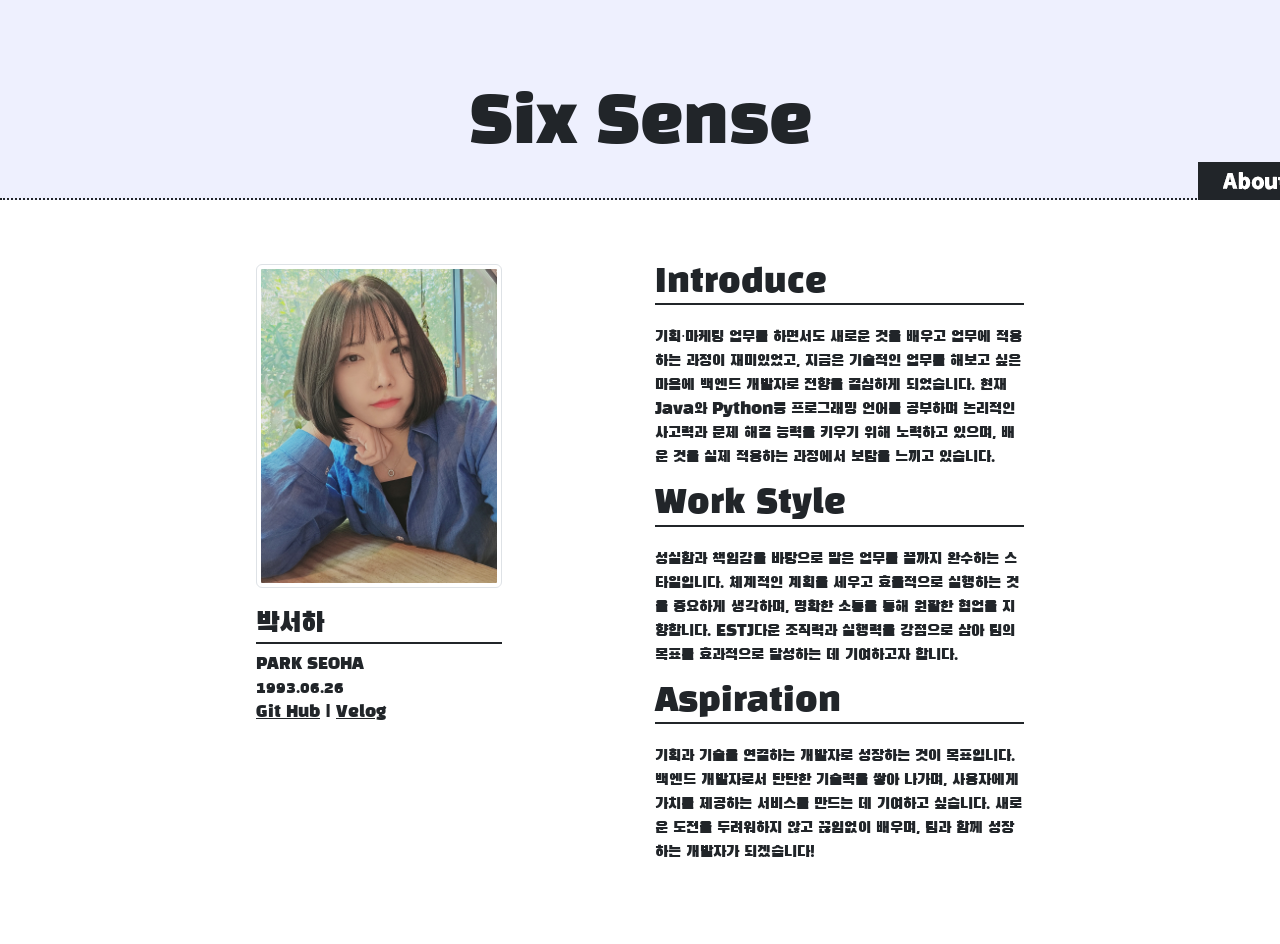
<file: mypage1.html>
<!DOCTYPE html>
<html lang="en">

<head>
    <meta charset="UTF-8">
    <meta name="viewport" content="width=device-width, initial-scale=1.0">
    <title>mypage3</title>
    <script src="https://ajax.googleapis.com/ajax/libs/jquery/3.5.1/jquery.min.js"></script>
    <script src="https://cdn.jsdelivr.net/npm/bootstrap@5.3.0/dist/js/bootstrap.bundle.min.js"></script>
    <link href="https://cdn.jsdelivr.net/npm/bootstrap@5.0.2/dist/css/bootstrap.min.css" rel="stylesheet"
        integrity="sha384-EVSTQN3/azprG1Anm3QDgpJLIm9Nao0Yz1ztcQTwFspd3yD65VohhpuuCOmLASjC" crossorigin="anonymous">
    <style>
        @import url('https://fonts.googleapis.com/css2?family=Black+Han+Sans&family=Noto+Sans+KR:wght@100..900&display=swap');

        * {
            font-family: "Black Han Sans", serif;
            margin: 0;
        }

        .navbar {
            height: 200px;
            border-bottom: 2px dotted #212529;
        }

        .navbar-brand {
            margin: 50px auto 0px auto;
            font-size: 400%;
        }

        .tag {
            margin-top: 164px;
            margin-right: -150px;
        }

        .mypage3container {
            display: grid;
            grid-template-columns: 2fr 3fr;
            width: 60%;
            margin: 5% auto;
            gap: 20%;
        }

        .mypage3right {
            display: flex;
            flex-direction: column;
            justify-content: space-evenly;

        }

        a {
            color: #212529;
        }


        h2 {
            border-bottom: 2px solid #212529;
            padding-bottom: 1px;
            margin-bottom: 20px;

        }

        h3 {
            margin-top: 20px;
            border-bottom: 2px solid #212529;
        }
    </style>

    <script type="module">
        $(document).ready(function () {
            $("#six").click(function () {
                window.location.href = "index.html";
            });
        });
    </script>

</head>

<body>
    <nav class="navbar navbar-expand-lg" style="background-color: #EEF0FE;">
        <div class="container-md">
            <a id="six" class="navbar-brand" href="#" style="color: #212529;">Six Sense</a>
            <img src="image/tag2.png" class="tag" alt="...">
        </div>
    </nav>
    <div class="mypage3container">
        <div class="mypage3left">
            <div class="mypage3picture">
                <img src="image/member1.jpg" class="img-thumbnail" alt="...">
            </div>
            <div class="mypage3leftdown">
                <h3 class="name">박서하</h3>
                <P>PARK SEOHA<br> 1993.06.26<br>
                    <a href="https://github.com/classseoha">Git Hub</a>
                    <span>|</span>
                    <a href="https://velog.io/@classseoha/posts">Velog</a>
                </P>

            </div>
        </div>

        <div class="mypage3right">
            <div>
                <h2>Introduce</h2>
                <p>기획·마케팅 업무를 하면서도 새로운 것을 배우고 업무에 적용하는 과정이 재미있었고, 지금은 기술적인 업무를 해보고 싶은 마음에 백엔드 개발자로 전향을 결심하게 되었습니다.
                    현재 Java와 Python등 프로그래밍 언어를 공부하며 논리적인 사고력과 문제 해결 능력을 키우기 위해 노력하고 있으며, 배운 것을 실제 적용하는 과정에서 보람을 느끼고
                    있습니다.</p>
            </div>
            <div>
                <h2>Work Style</h2>
                <p>성실함과 책임감을 바탕으로 맡은 업무를 끝까지 완수하는 스타일입니다.
                    체계적인 계획을 세우고 효율적으로 실행하는 것을 중요하게 생각하며, 명확한 소통을 통해 원활한 협업을 지향합니다.
                    ESTJ다운 조직력과 실행력을 강점으로 삼아 팀의 목표를 효과적으로 달성하는 데 기여하고자 합니다.</p>
            </div>
            <div>
                <h2>Aspiration</h2>
                <p>기획과 기술을 연결하는 개발자로 성장하는 것이 목표입니다.
                    백엔드 개발자로서 탄탄한 기술력을 쌓아 나가며, 사용자에게 가치를 제공하는 서비스를 만드는 데 기여하고 싶습니다.
                    새로운 도전을 두려워하지 않고 끊임없이 배우며, 팀과 함께 성장하는 개발자가 되겠습니다!
                </p>
            </div>
        </div>
    </div>




</body>

</html>
</file>
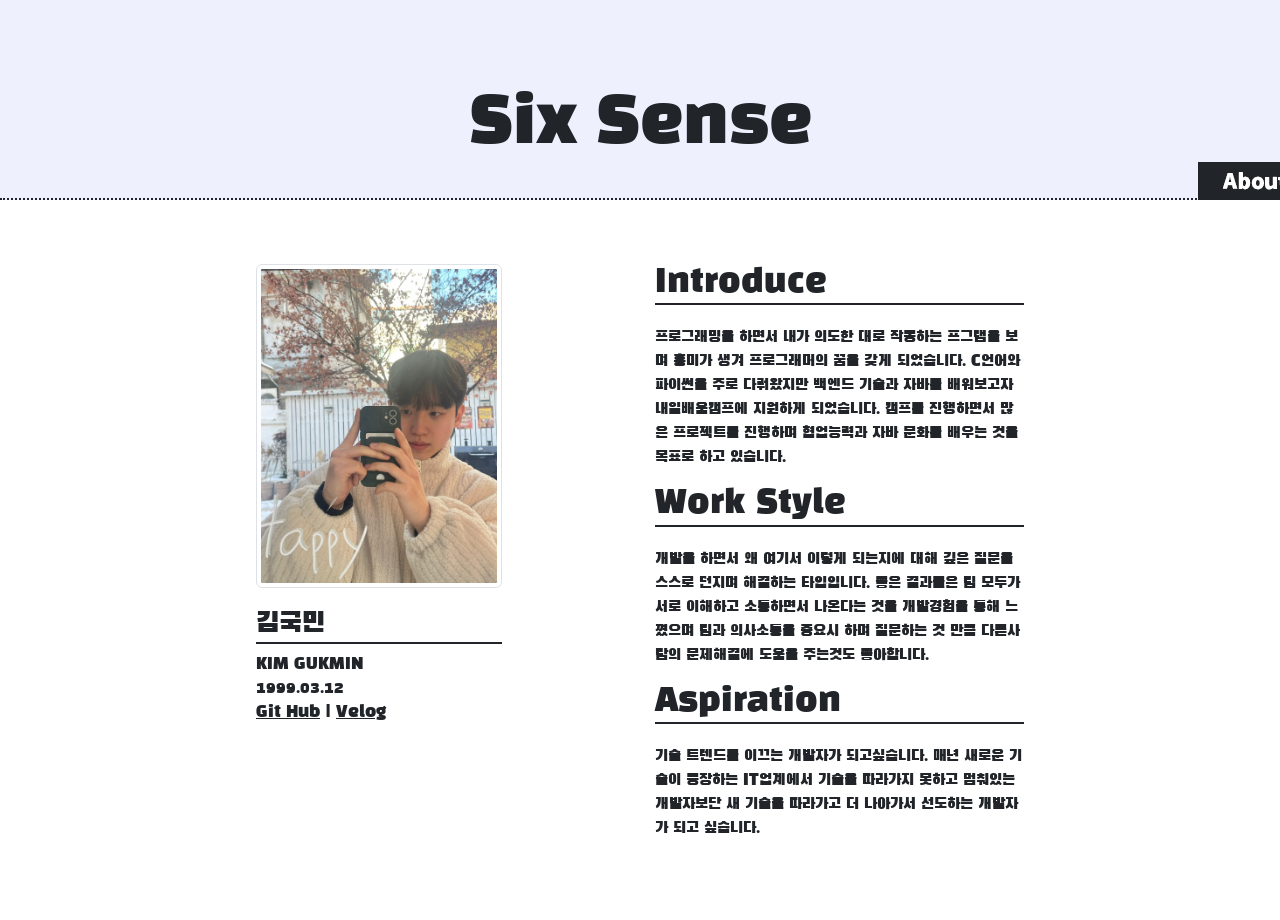
<file: mypage2.html>
<!DOCTYPE html>
<html lang="en">

<head>
    <meta charset="UTF-8">
    <meta name="viewport" content="width=device-width, initial-scale=1.0">
    <title>mypage3</title>
    <script src="https://ajax.googleapis.com/ajax/libs/jquery/3.5.1/jquery.min.js"></script>
    <script src="https://cdn.jsdelivr.net/npm/bootstrap@5.3.0/dist/js/bootstrap.bundle.min.js"></script>
    <link href="https://cdn.jsdelivr.net/npm/bootstrap@5.0.2/dist/css/bootstrap.min.css" rel="stylesheet"
        integrity="sha384-EVSTQN3/azprG1Anm3QDgpJLIm9Nao0Yz1ztcQTwFspd3yD65VohhpuuCOmLASjC" crossorigin="anonymous">
    <style>
        @import url('https://fonts.googleapis.com/css2?family=Black+Han+Sans&family=Noto+Sans+KR:wght@100..900&display=swap');

        * {
            font-family: "Black Han Sans", serif;
            margin: 0;
        }

        .navbar {
            height: 200px;
            border-bottom: 2px dotted #212529;
        }

        .navbar-brand {
            margin: 50px auto 0px auto;
            font-size: 400%;
        }

        .tag {
            margin-top: 164px;
            margin-right: -150px;
        }

        .mypage3container {
            display: grid;
            grid-template-columns: 2fr 3fr;
            width: 60%;
            margin: 5% auto;
            gap: 20%;
        }

        .mypage3right {
            display: flex;
            flex-direction: column;
            justify-content: space-evenly;

        }

        a {
            color: #212529;
        }


        h2 {
            border-bottom: 2px solid #212529;
            padding-bottom: 1px;
            margin-bottom: 20px;

        }

        h3 {
            margin-top: 20px;
            border-bottom: 2px solid #212529;
        }
    </style>

    <script type="module">
        $(document).ready(function () {
            $("#six").click(function () {
                window.location.href = "index.html";
            });
        });
    </script>

</head>

<body>
    <nav class="navbar navbar-expand-lg" style="background-color: #EEF0FE;">
        <div class="container-md">
            <a id="six" class="navbar-brand" href="#" style="color: #212529;">Six Sense</a>
            <img src="image/tag2.png" class="tag" alt="...">
        </div>
    </nav>
    <div class="mypage3container">
        <div class="mypage3left">
            <div class="mypage3picture">
                <img src="image/member2.jpg" class="img-thumbnail" alt="...">
            </div>
            <div class="mypage3leftdown">
                <h3 class="name">김국민</h3>
                <P>KIM GUKMIN<br> 1999.03.12<br>
                    <a href="https://github.com/mxcoogi">Git Hub</a>
                    <span>|</span>
                    <a href="https://velog.io/@mxcoogi/posts">Velog</a>
                </P>

            </div>
        </div>

        <div class="mypage3right">
            <div>
                <h2>Introduce</h2>
                <p>프로그래밍을 하면서 내가 의도한 대로 작동하는 프그램을 보며 흥미가 생겨 프로그래머의 꿈을 갖게 되었습니다.
                    C언어와 파이썬을 주로 다뤄왔지만 백엔드 기술과 자바를 배워보고자 내일배움캠프에 지원하게 되었습니다.
                    캠프를 진행하면서 많은 프로젝트를 진행하며 협업능력과 자바 문화를 배우는 것을 목표로 하고 있습니다.</p>
            </div>
            <div>
                <h2>Work Style</h2>
                <p>개발을 하면서 왜 여기서 이렇게 되는지에 대해 깊은 질문을 스스로 던지며 해결하는 타입입니다.
                    좋은 결과물은 팀 모두가 서로 이해하고 소통하면서 나온다는 것을 개발경험을 통해 느꼈으며
                    팀과 의사소통을 중요시 하며 질문하는 것 만큼 다른사람의 문제해결에 도움을 주는것도 좋아합니다.</p>
            </div>
            <div>
                <h2>Aspiration</h2>
                <p>기술 트렌드를 이끄는 개발자가 되고싶습니다. 매년 새로운 기술이 등장하는
                    IT업계에서 기술을 따라가지 못하고 멈춰있는 개발자보단 새 기술을 따라가고 더 나아가서
                    선도하는 개발자가 되고 싶습니다.</p>
            </div>
        </div>
    </div>




</body>

</html>
</file>
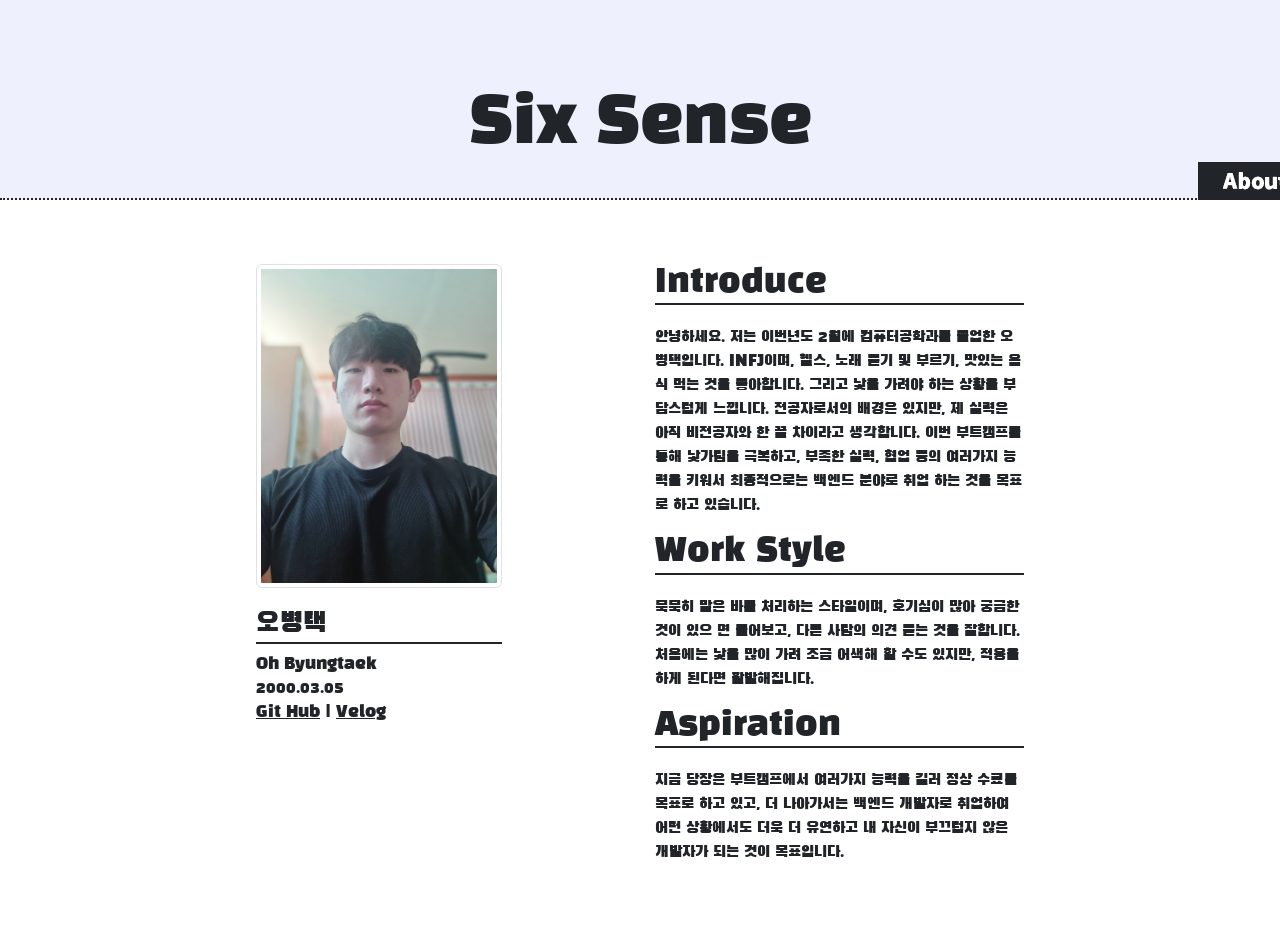
<file: mypage3.html>
<!DOCTYPE html>
<html lang="en">

<head>
    <meta charset="UTF-8">
    <meta name="viewport" content="width=device-width, initial-scale=1.0">
    <title>mypage3</title>
    <script src="https://ajax.googleapis.com/ajax/libs/jquery/3.5.1/jquery.min.js"></script>
    <script src="https://cdn.jsdelivr.net/npm/bootstrap@5.3.0/dist/js/bootstrap.bundle.min.js"></script>
    <link href="https://cdn.jsdelivr.net/npm/bootstrap@5.0.2/dist/css/bootstrap.min.css" rel="stylesheet"
        integrity="sha384-EVSTQN3/azprG1Anm3QDgpJLIm9Nao0Yz1ztcQTwFspd3yD65VohhpuuCOmLASjC" crossorigin="anonymous">
    <style>
        @import url('https://fonts.googleapis.com/css2?family=Black+Han+Sans&family=Noto+Sans+KR:wght@100..900&display=swap');

        * {
            font-family: "Black Han Sans", serif;
            margin: 0;
        }

        .navbar {
            height: 200px;
            border-bottom: 2px dotted #212529;
        }

        .navbar-brand {
            margin: 50px auto 0px auto;
            font-size: 400%;
        }

        .tag {
            margin-top: 164px;
            margin-right: -150px;
        }

        .mypage3container {
            display: grid;
            grid-template-columns: 2fr 3fr;
            width: 60%;
            margin: 5% auto;
            gap: 20%;
        }

        .mypage3right {
            display: flex;
            flex-direction: column;
            justify-content: space-evenly;

        }

        a {
            color: #212529;
        }


        h2 {
            border-bottom: 2px solid #212529;
            padding-bottom: 1px;
            margin-bottom: 20px;

        }

        h3 {
            margin-top: 20px;
            border-bottom: 2px solid #212529;
        }
    </style>

    <script type="module">
        $(document).ready(function () {
            $("#six").click(function () {
                window.location.href = "index.html";
            });
        });
    </script>

</head>

<body>
    <nav class="navbar navbar-expand-lg" style="background-color: #EEF0FE;">
        <div class="container-md">
            <a id="six" class="navbar-brand" href="#" style="color: #212529;">Six Sense</a>
            <img src="image/tag2.png" class="tag" alt="...">
        </div>
    </nav>
    <div class="mypage3container">
        <div class="mypage3left">
            <div class="mypage3picture">
                <img src="image/member3.jpg" class="img-thumbnail" alt="...">
            </div>
            <div class="mypage3leftdown">
                <h3 class="name">오병택</h3>
                <P>Oh Byungtaek<br> 2000.03.05<br>
                    <a href="https://github.com/byeongtaek12">Git Hub</a>
                    <span>|</span>
                    <a href="https://velog.io/@byeongtaek12/posts">Velog</a>
                </P>

            </div>
        </div>

        <div class="mypage3right">
            <div>
                <h2>Introduce</h2>
                <p>안녕하세요. 저는 이번년도 2월에 컴퓨터공학과를 졸업한 오병택입니다. INFJ이며,
                    헬스, 노래 듣기 및 부르기, 맛있는 음식 먹는 것을 좋아합니다. 그리고 낯을 가려야 
                    하는 상황을 부담스럽게 느낍니다. 전공자로서의 배경은 있지만, 제 실력은 아직 
                    비전공자와 한 끝 차이라고 생각합니다. 이번 부트캠프를 통해 낯가림을 극복하고, 
                    부족한 실력, 협업 등의 여러가지 능력을 키워서 최종적으로는 백엔드 분야로 취업
                    하는 것을 목표로 하고 있습니다.</p>
            </div>
            <div>
                <h2>Work Style</h2>
                <p>묵묵히 맡은 바를 처리하는 스타일이며, 호기심이 많아 궁금한 것이 있으
                    면 물어보고, 다른 사람의 의견 듣는 것을 잘합니다. 처음에는 낯을 많이 가려 조금
                    어색해 할 수도 있지만, 적응을 하게 된다면 활발해집니다.</p>
            </div>
            <div>
                <h2>Aspiration</h2>
                <p>지금 당장은 부트캠프에서 여러가지 능력을 길러 정상 수료를 목표로 하고 
                    있고, 더 나아가서는 백엔드 개발자로 취업하여 어떤 상황에서도 더욱 더 유연하고
                    내 자신이 부끄럽지 않은 개발자가 되는 것이 목표입니다.</p>
            </div>
        </div>
    </div>




</body>

</html>
</file>
